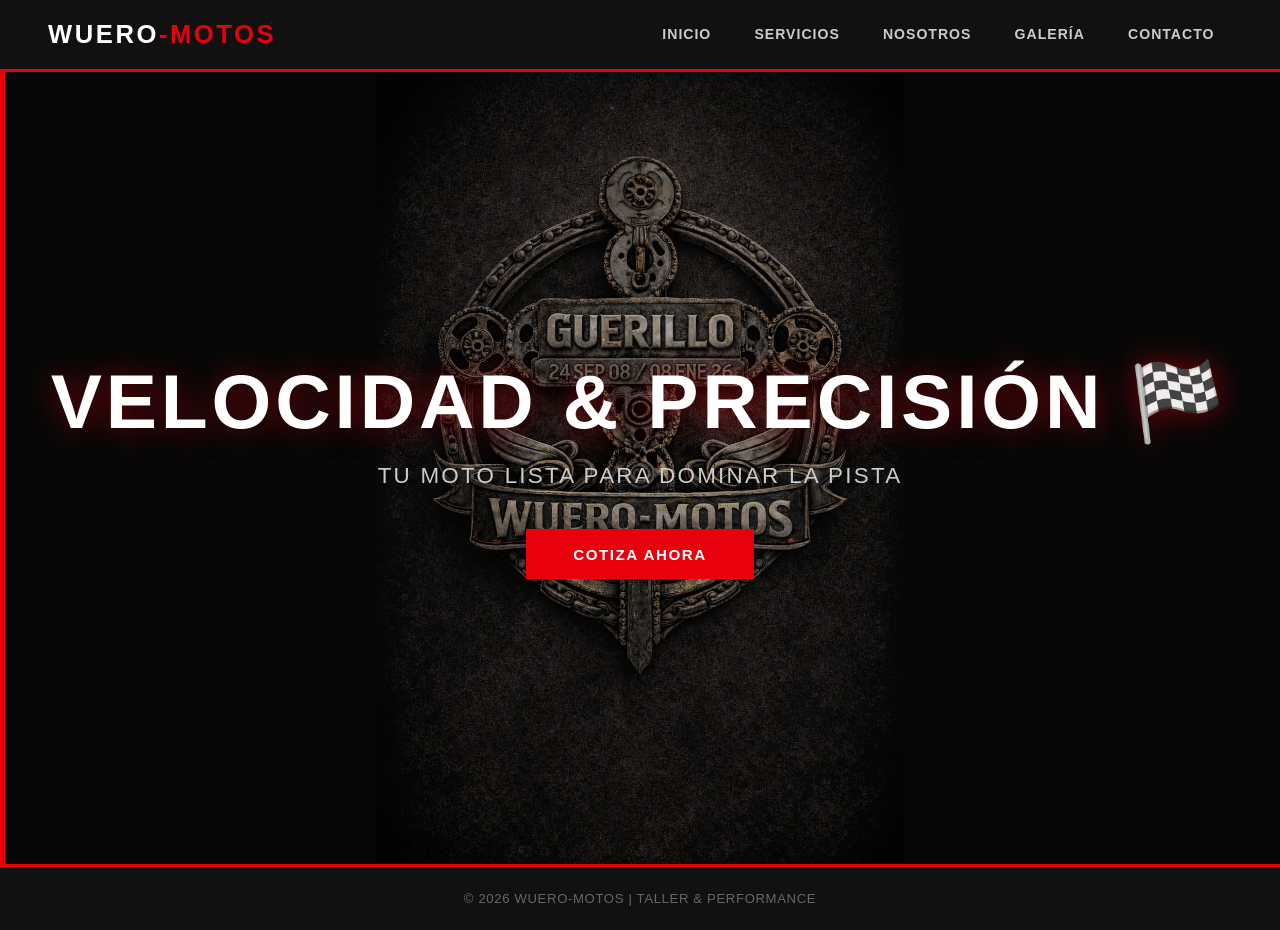
<file: index.html>
<!DOCTYPE html>
<html lang="es">
<head>
  <meta charset="UTF-8">
  <meta name="viewport" content="width=device-width, initial-scale=1.0">
  <title>Wuero-Motos - Taller de Motos</title>
  <link rel="stylesheet" href="estilos.css">
</head>

<body>

  <!-- HEADER -->
  <header>
    <h1>Wuero<span>-Motos</span></h1>
    <nav>
      <a href="index.html" class="active">Inicio</a>
      <a href="servicios.html">Servicios</a>
      <a href="nosotros.html">Nosotros</a>
      <a href="galeria.html">Galería</a>
      <a href="contacto.html">Contacto</a>
    </nav>
  </header>

  <!-- BANNER HERO -->
  <div class="banner">
    <h2>Velocidad & Precisión 🏁</h2>
    <p>Tu moto lista para dominar la pista</p>
    <a href="servicios.html" class="btn-hero">Cotiza Ahora</a>
  </div>

  <!-- FOOTER -->
  <footer>
    <p>© 2026 Wuero-Motos | Taller & Performance</p>
  </footer>

</body>
</html>
</file>
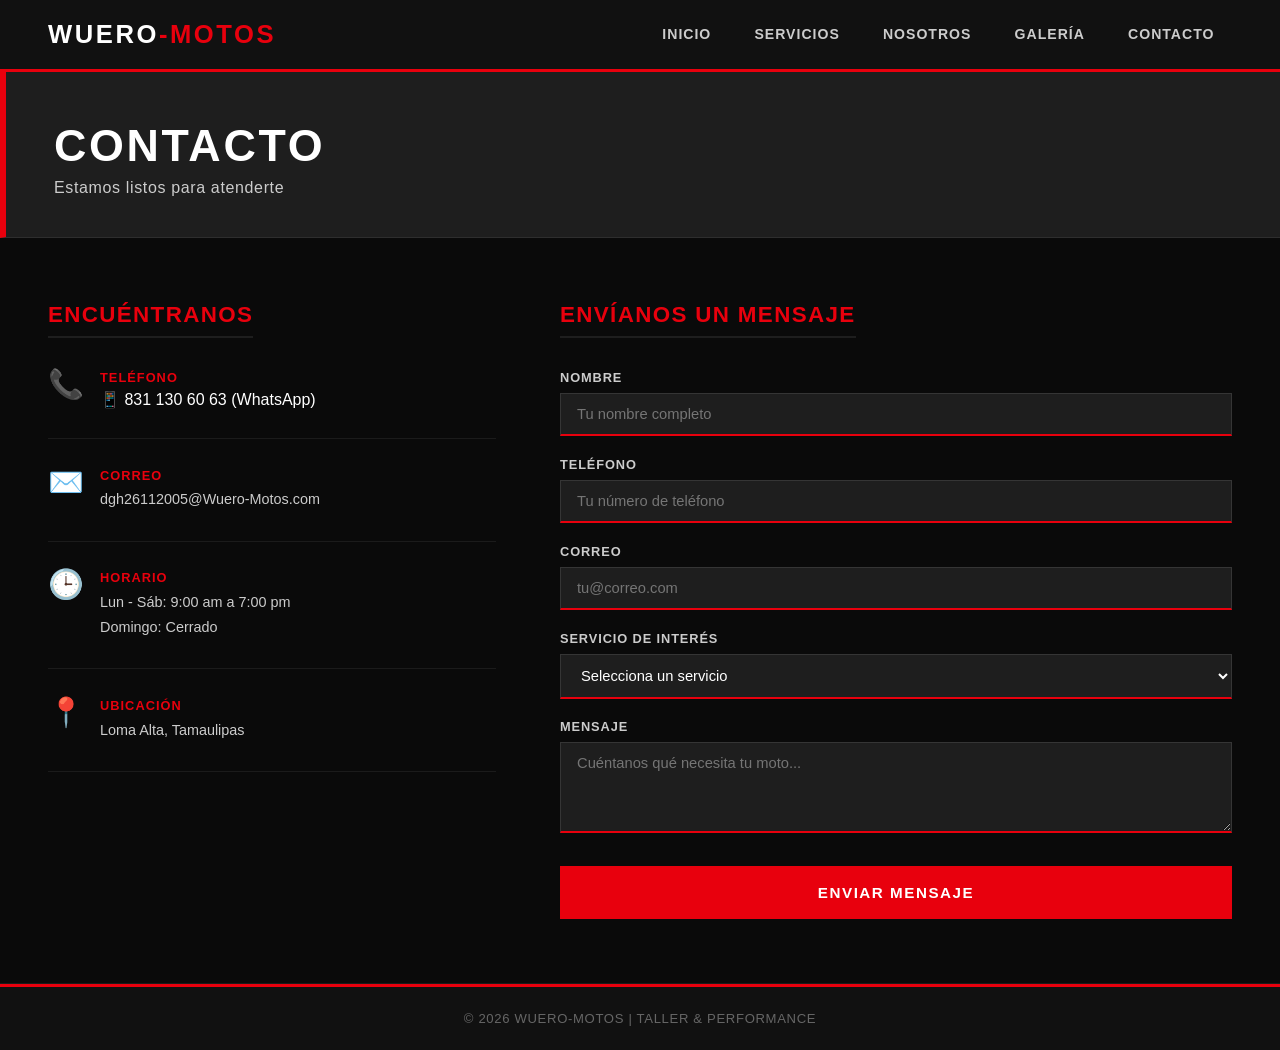
<file: contacto.html>
<!DOCTYPE html>
<html lang="es">
<head>
  <meta charset="UTF-8">
  <meta name="viewport" content="width=device-width, initial-scale=1.0">
  <title>Contacto - Wuero-Motos</title>

  <link rel="stylesheet" href="estilos.css">
</head>

<body>

  <!-- HEADER -->
  <header>
    <h1>Wuero<span>-Motos</span></h1>

    <nav>
      <a href="index.html">Inicio</a>
      <a href="servicios.html">Servicios</a>
      <a href="nosotros.html">Nosotros</a>
      <a href="galeria.html">Galería</a>
      <a href="contacto.html" class="active">Contacto</a>
    </nav>
  </header>

  <!-- TÍTULO -->
  <div class="page-title">
    <h2>Contacto</h2>
    <p>Estamos listos para atenderte</p>
  </div>

  <!-- CONTENIDO -->
  <section class="seccion contacto-layout">

    <!-- INFO -->
    <div class="contacto-info">

      <h2>Encuéntranos</h2>

      <div class="contacto-item">
        <span class="contacto-icono">📞</span>

        <div>
          <h4>Teléfono</h4>

          <a
            href="https://wa.me/528311306063?text=Hola%2C%20me%20interesa%20un%20servicio%20de%20Wuero-Motos"
            target="_blank"
            class="whatsapp-link"
          >
            📱 831 130 60 63 (WhatsApp)
          </a>
        </div>
      </div>

      <div class="contacto-item">
        <span class="contacto-icono">✉️</span>

        <div>
          <h4>Correo</h4>
          <p>dgh26112005@Wuero-Motos.com</p>
        </div>
      </div>

      <div class="contacto-item">
        <span class="contacto-icono">🕒</span>

        <div>
          <h4>Horario</h4>

          <p>Lun - Sáb: 9:00 am a 7:00 pm</p>
          <p>Domingo: Cerrado</p>
        </div>
      </div>

      <div class="contacto-item">
        <span class="contacto-icono">📍</span>

        <div>
          <h4>Ubicación</h4>
          <p>Loma Alta, Tamaulipas</p>
        </div>
      </div>

    </div>

    <!-- FORMULARIO -->
    <div class="contacto-form">

      <h2>Envíanos un mensaje</h2>

      <div class="form-grupo">
        <label for="nombre">Nombre</label>

        <input
          type="text"
          id="nombre"
          placeholder="Tu nombre completo"
        >
      </div>

      <div class="form-grupo">
        <label for="telefono">Teléfono</label>

        <input
          type="tel"
          id="telefono"
          placeholder="Tu número de teléfono"
        >
      </div>

      <div class="form-grupo">
        <label for="email">Correo</label>

        <input
          type="email"
          id="email"
          placeholder="tu@correo.com"
        >
      </div>

      <div class="form-grupo">
        <label for="servicio">Servicio de interés</label>

        <select id="servicio">
          <option value="">Selecciona un servicio</option>
          <option value="Alineación">Alineación</option>
          <option value="Mantenimiento">Mantenimiento</option>
          <option value="Reparación">Reparación</option>
          <option value="Ajuste de rendimiento">Ajuste de rendimiento</option>
          <option value="Otro">Otro</option>
        </select>
      </div>

      <div class="form-grupo">
        <label for="mensaje">Mensaje</label>

        <textarea
          id="mensaje"
          rows="4"
          placeholder="Cuéntanos qué necesita tu moto..."
        ></textarea>
      </div>

      <p id="msg-exito">
        ✅ ¡Abriendo WhatsApp...!
      </p>

      <button
        class="btn-enviar"
        onclick="enviarFormulario()"
      >
        Enviar Mensaje
      </button>

    </div>

  </section>

  <!-- FOOTER -->
  <footer>
    <p>© 2026 Wuero-Motos | Taller & Performance</p>
  </footer>

  <!-- JS -->
  <script src="script.js"></script>

</body>
</html>
</file>
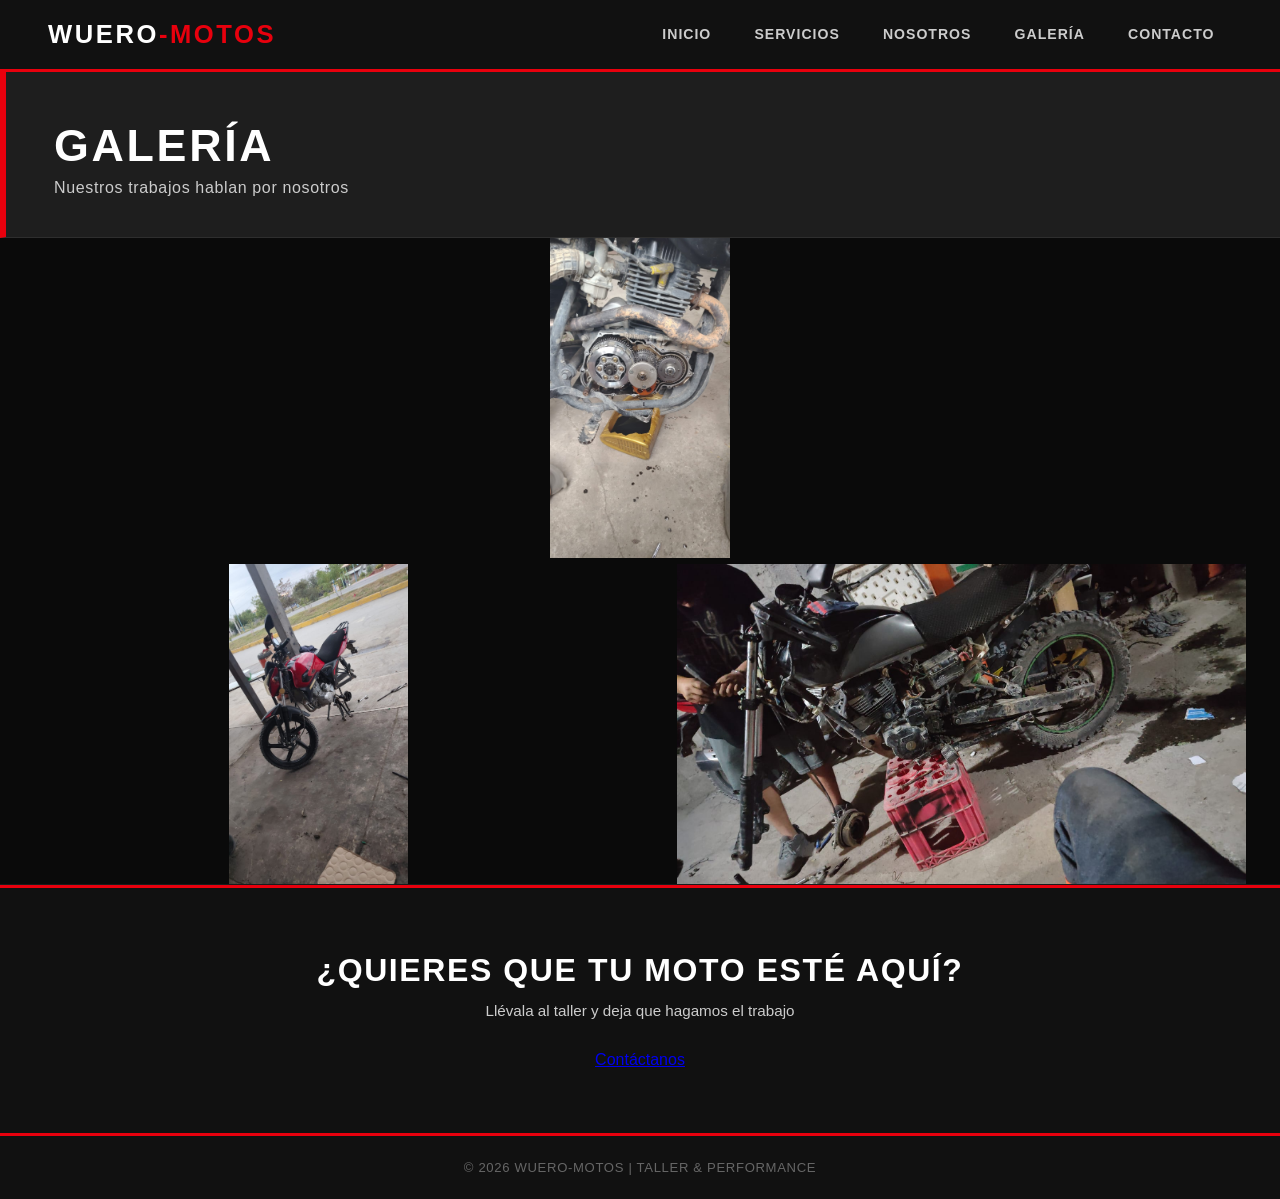
<file: galeria.html>
<!DOCTYPE html>
<html lang="es">
<head>
  <meta charset="UTF-8">
  <meta name="viewport" content="width=device-width, initial-scale=1.0">
  <title>Galería - Wuero-Motos</title>
  <link rel="stylesheet" href="estilos.css">
</head>

<body>

  <!-- HEADER -->
  <header>
    <h1>Wuero<span>-Motos</span></h1>
    <nav>
      <a href="index.html">Inicio</a>
      <a href="servicios.html">Servicios</a>
      <a href="nosotros.html">Nosotros</a>
      <a href="galeria.html" class="active">Galería</a>
      <a href="contacto.html">Contacto</a>
    </nav>
  </header>

  <!-- TÍTULO DE PÁGINA -->
  <div class="page-title">
    <h2>Galería</h2>
    <p>Nuestros trabajos hablan por nosotros</p>
  </div>

  <!-- GALERÍA GRID -->
  <section class="seccion galeria-seccion">

    <div class="galeria-grid">

      <div class="galeria-item grande">
        <img src="img/motor-abierto.jpeg" alt="Motor abierto en reparación">
        <div class="galeria-overlay">
          <p>Motor abierto en reparación</p>
        </div>
      </div>

      <div class="galeria-item">
        <img src="img/moto-roja.jpeg" alt="Moto roja en mantenimiento">
        <div class="galeria-overlay">
          <p>Moto roja en mantenimiento</p>
        </div>
      </div>

      <div class="galeria-item">
        <img src="img/moto-taller.jpeg" alt="Moto en taller">
        <div class="galeria-overlay">
          <p>Moto en taller</p>
        </div>
      </div>

    </div>

  </section>

  <!-- CTA -->
  <section class="cta">
    <h3>¿Quieres que tu moto esté aquí?</h3>
    <p>Llévala al taller y deja que hagamos el trabajo</p>
    <a href="contacto.html" class="btn-hero">Contáctanos</a>
  </section>

  <!-- FOOTER -->
  <footer>
    <p>© 2026 Wuero-Motos | Taller & Performance</p>
  </footer>

</body>
</html>
</file>
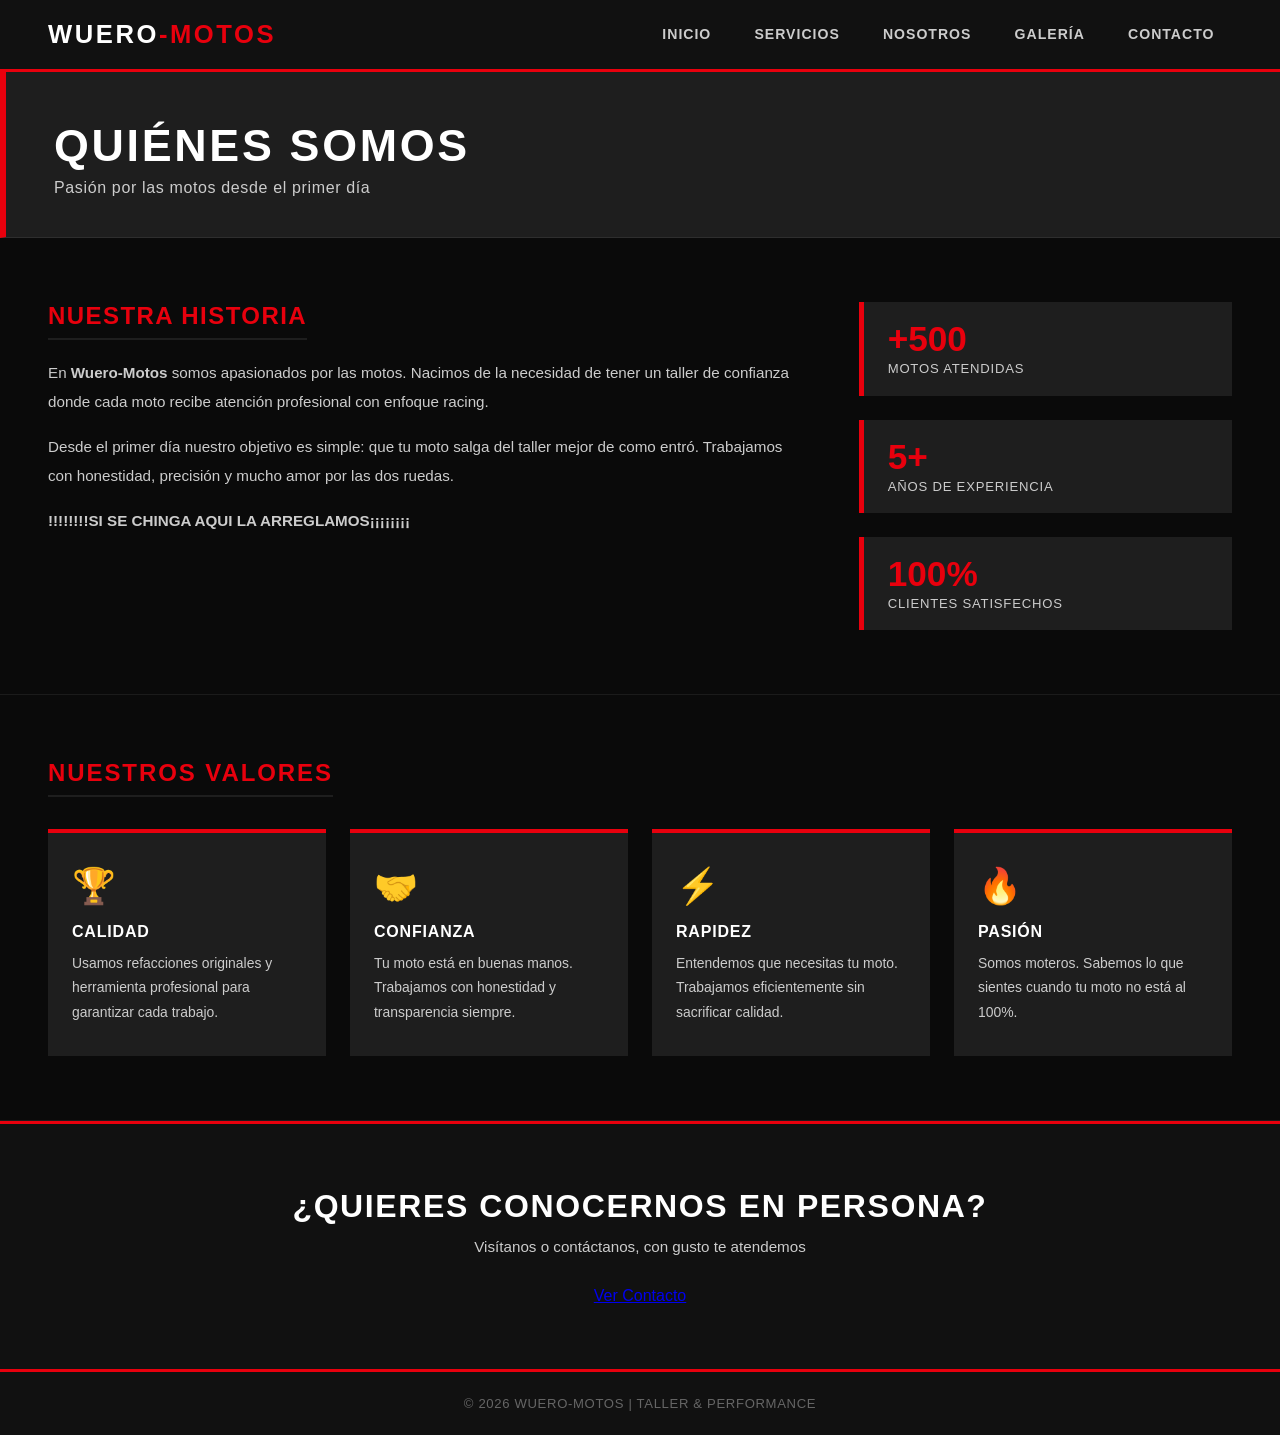
<file: nosotros.html>
<!DOCTYPE html>
<html lang="es">
<head>
  <meta charset="UTF-8">
  <meta name="viewport" content="width=device-width, initial-scale=1.0">
  <title>Nosotros - Wuero-Motos</title>
  <link rel="stylesheet" href="estilos.css">
</head>

<body>

  <!-- HEADER -->
  <header>
    <h1>Wuero<span>-Motos</span></h1>
    <nav>
      <a href="index.html">Inicio</a>
      <a href="servicios.html">Servicios</a>
      <a href="nosotros.html" class="active">Nosotros</a>
      <a href="galeria.html">Galería</a>
      <a href="contacto.html">Contacto</a>
    </nav>
  </header>

  <!-- TÍTULO DE PÁGINA -->
  <div class="page-title">
    <h2>Quiénes Somos</h2>
    <p>Pasión por las motos desde el primer día</p>
  </div>

  <!-- HISTORIA -->
  <section class="seccion nosotros-hero">
    <div class="nosotros-texto">
      <h2>Nuestra Historia</h2>
      <p>En <strong>Wuero-Motos</strong> somos apasionados por las motos. Nacimos de la necesidad de tener un taller de confianza donde cada moto recibe atención profesional con enfoque racing.</p>
      <p>Desde el primer día nuestro objetivo es simple: que tu moto salga del taller mejor de como entró. Trabajamos con honestidad, precisión y mucho amor por las dos ruedas.</p>
      <p><strong>!!!!!!!!SI SE CHINGA AQUI LA ARREGLAMOS¡¡¡¡¡¡¡¡</strong></p>
    </div>
    <div class="nosotros-stats">
      <div class="stat">
        <span class="stat-num">+500</span>
        <span class="stat-label">Motos atendidas</span>
      </div>
      <div class="stat">
        <span class="stat-num">5+</span>
        <span class="stat-label">Años de experiencia</span>
      </div>
      <div class="stat">
        <span class="stat-num">100%</span>
        <span class="stat-label">Clientes satisfechos</span>
      </div>
    </div>
  </section>

  <!-- VALORES -->
  <section class="seccion">
    <h2>Nuestros Valores</h2>
    <div class="valores-grid">
      <div class="valor-card">
        <div class="card-icono">🏆</div>
        <h3>Calidad</h3>
        <p>Usamos refacciones originales y herramienta profesional para garantizar cada trabajo.</p>
      </div>
      <div class="valor-card">
        <div class="card-icono">🤝</div>
        <h3>Confianza</h3>
        <p>Tu moto está en buenas manos. Trabajamos con honestidad y transparencia siempre.</p>
      </div>
      <div class="valor-card">
        <div class="card-icono">⚡</div>
        <h3>Rapidez</h3>
        <p>Entendemos que necesitas tu moto. Trabajamos eficientemente sin sacrificar calidad.</p>
      </div>
      <div class="valor-card">
        <div class="card-icono">🔥</div>
        <h3>Pasión</h3>
        <p>Somos moteros. Sabemos lo que sientes cuando tu moto no está al 100%.</p>
      </div>
    </div>
  </section>

  <!-- CTA -->
  <section class="cta">
    <h3>¿Quieres conocernos en persona?</h3>
    <p>Visítanos o contáctanos, con gusto te atendemos</p>
    <a href="contacto.html" class="btn-hero">Ver Contacto</a>
  </section>

  <!-- FOOTER -->
  <footer>
    <p>© 2026 Wuero-Motos | Taller & Performance</p>
  </footer>

</body>
</html>
</file>
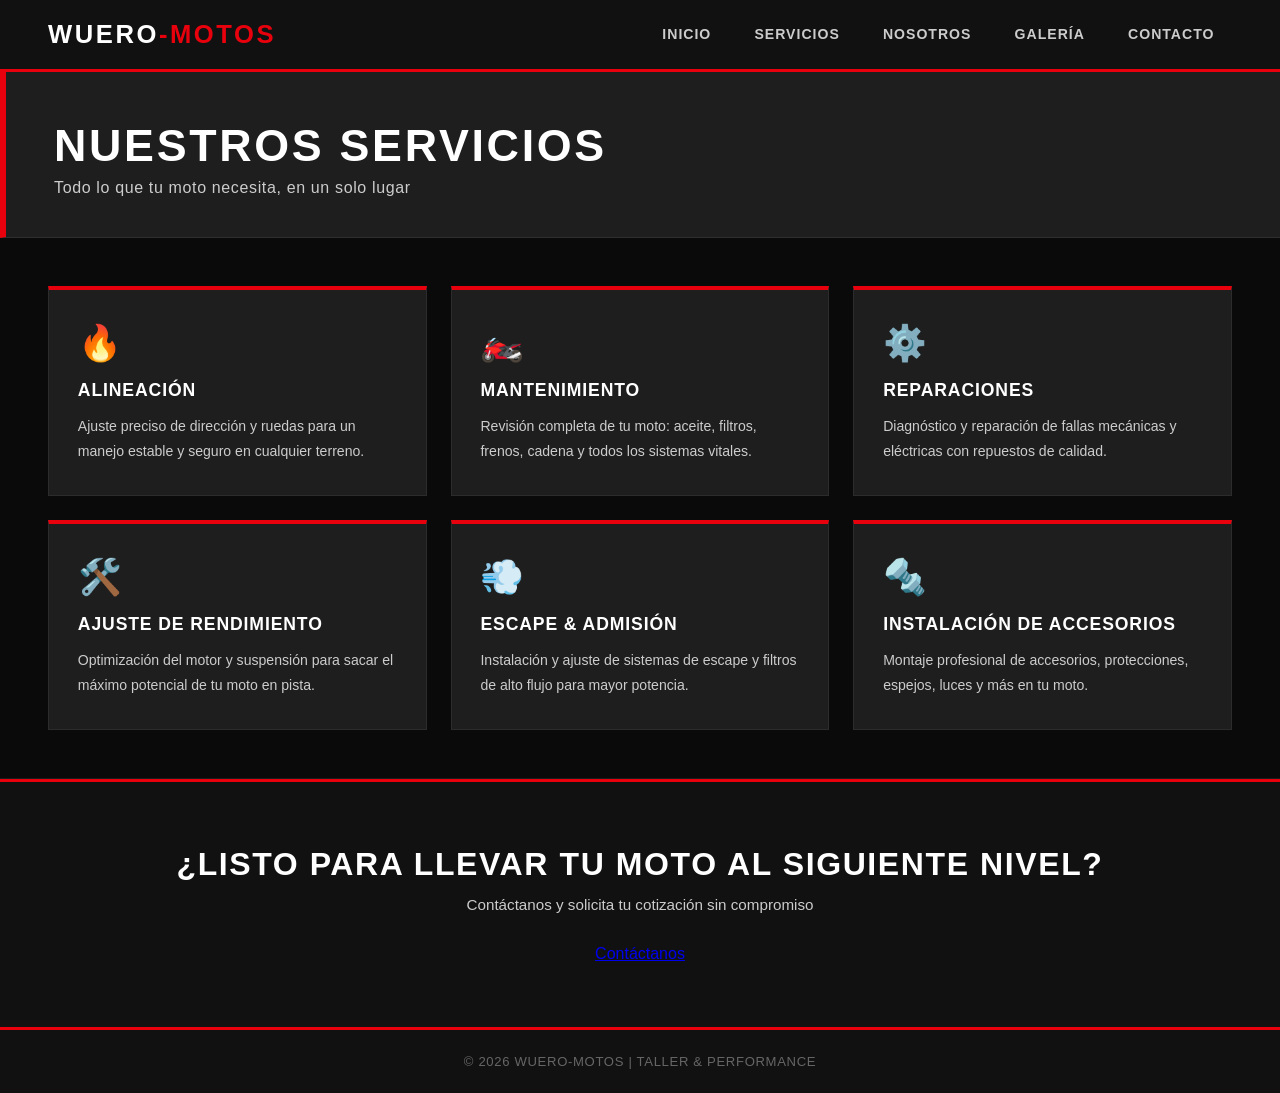
<file: servicios.html>
<!DOCTYPE html>
<html lang="es">
<head>
  <meta charset="UTF-8">
  <meta name="viewport" content="width=device-width, initial-scale=1.0">
  <title>Servicios - Wuero-Motos</title>
  <link rel="stylesheet" href="estilos.css">
</head>

<body>

  <!-- HEADER -->
  <header>
    <h1>Wuero<span>-Motos</span></h1>
    <nav>
      <a href="index.html">Inicio</a>
      <a href="servicios.html" class="active">Servicios</a>
      <a href="nosotros.html">Nosotros</a>
      <a href="galeria.html">Galería</a>
      <a href="contacto.html">Contacto</a>
    </nav>
  </header>

  <!-- TÍTULO DE PÁGINA -->
  <div class="page-title">
    <h2>Nuestros Servicios</h2>
    <p>Todo lo que tu moto necesita, en un solo lugar</p>
  </div>

  <!-- TARJETAS DE SERVICIOS -->
  <section class="seccion servicios-grid">

    <div class="card-servicio">
      <div class="card-icono">🔥</div>
      <h3>Alineación</h3>
      <p>Ajuste preciso de dirección y ruedas para un manejo estable y seguro en cualquier terreno.</p>
    </div>

    <div class="card-servicio">
      <div class="card-icono">🏍️</div>
      <h3>Mantenimiento</h3>
      <p>Revisión completa de tu moto: aceite, filtros, frenos, cadena y todos los sistemas vitales.</p>
    </div>

    <div class="card-servicio">
      <div class="card-icono">⚙️</div>
      <h3>Reparaciones</h3>
      <p>Diagnóstico y reparación de fallas mecánicas y eléctricas con repuestos de calidad.</p>
    </div>

    <div class="card-servicio">
      <div class="card-icono">🛠️</div>
      <h3>Ajuste de Rendimiento</h3>
      <p>Optimización del motor y suspensión para sacar el máximo potencial de tu moto en pista.</p>
    </div>

    <div class="card-servicio">
      <div class="card-icono">💨</div>
      <h3>Escape & Admisión</h3>
      <p>Instalación y ajuste de sistemas de escape y filtros de alto flujo para mayor potencia.</p>
    </div>

    <div class="card-servicio">
      <div class="card-icono">🔩</div>
      <h3>Instalación de Accesorios</h3>
      <p>Montaje profesional de accesorios, protecciones, espejos, luces y más en tu moto.</p>
    </div>

  </section>

  <!-- LLAMADO A ACCIÓN -->
  <section class="cta">
    <h3>¿Listo para llevar tu moto al siguiente nivel?</h3>
    <p>Contáctanos y solicita tu cotización sin compromiso</p>
    <a href="contacto.html" class="btn-hero">Contáctanos</a>
  </section>

  <!-- FOOTER -->
  <footer>
    <p>© 2026 Wuero-Motos | Taller & Performance</p>
  </footer>

</body>
</html>
</file>
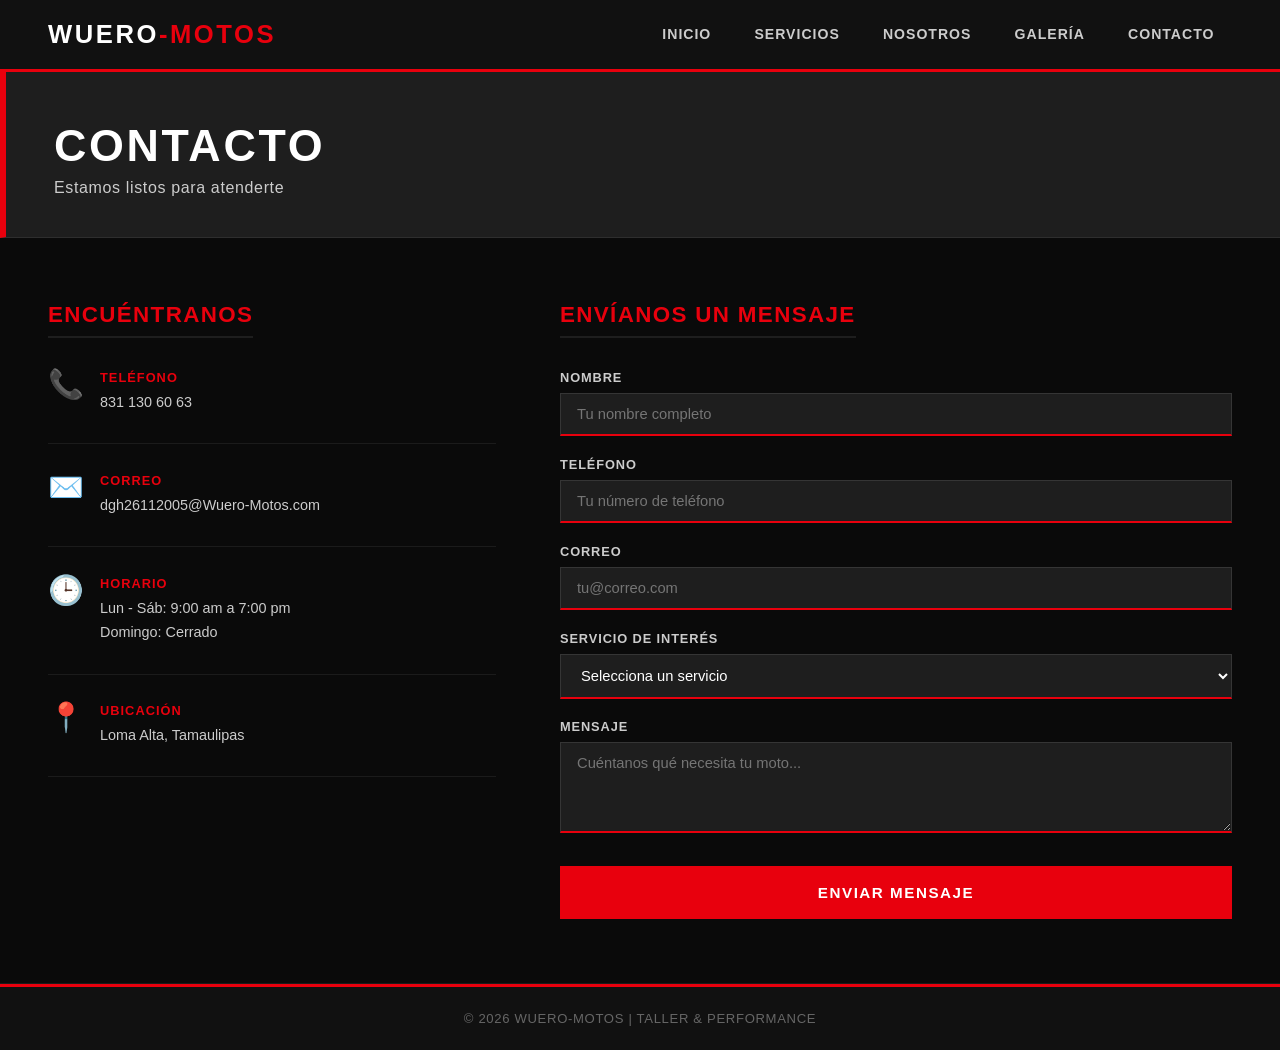
<file: sitio wed/contacto.html>
<!DOCTYPE html>
<html lang="es">
<head>
  <meta charset="UTF-8">
  <meta name="viewport" content="width=device-width, initial-scale=1.0">
  <title>Contacto - Wuero-Motos</title>
  <link rel="stylesheet" href="estilos.css">
</head>

<body>

  <!-- HEADER -->
  <header>
    <h1>Wuero<span>-Motos</span></h1>
    <nav>
      <a href="index.html">Inicio</a>
      <a href="servicios.html">Servicios</a>
      <a href="nosotros.html">Nosotros</a>
      <a href="galeria.html">Galería</a>
      <a href="contacto.html" class="active">Contacto</a>
    </nav>
  </header>

  <!-- TÍTULO DE PÁGINA -->
  <div class="page-title">
    <h2>Contacto</h2>
    <p>Estamos listos para atenderte</p>
  </div>

  <!-- CONTACTO CONTENIDO -->
  <section class="seccion contacto-layout">

    <!-- INFO DE CONTACTO -->
    <div class="contacto-info">
      <h2>Encuéntranos</h2>

      <div class="contacto-item">
        <span class="contacto-icono">📞</span>
        <div>
          <h4>Teléfono</h4>
          <p>831 130 60 63</p>
        </div>
      </div>

      <div class="contacto-item">
        <span class="contacto-icono">✉️</span>
        <div>
          <h4>Correo</h4>
          <p>dgh26112005@Wuero-Motos.com</p>
        </div>
      </div>

      <div class="contacto-item">
        <span class="contacto-icono">🕒</span>
        <div>
          <h4>Horario</h4>
          <p>Lun - Sáb: 9:00 am a 7:00 pm</p>
          <p>Domingo: Cerrado</p>
        </div>
      </div>

      <div class="contacto-item">
        <span class="contacto-icono">📍</span>
        <div>
          <h4>Ubicación</h4>
          <p>Loma Alta, Tamaulipas</p>
        </div>
      </div>
    </div>

    <!-- FORMULARIO -->
    <div class="contacto-form">
      <h2>Envíanos un mensaje</h2>

      <div class="form-grupo">
        <label for="nombre">Nombre</label>
        <input type="text" id="nombre" placeholder="Tu nombre completo">
      </div>

      <div class="form-grupo">
        <label for="telefono">Teléfono</label>
        <input type="tel" id="telefono" placeholder="Tu número de teléfono">
      </div>

      <div class="form-grupo">
        <label for="email">Correo</label>
        <input type="email" id="email" placeholder="tu@correo.com">
      </div>

      <div class="form-grupo">
        <label for="servicio">Servicio de interés</label>
        <select id="servicio">
          <option value="">Selecciona un servicio</option>
          <option value="alineacion">Alineación</option>
          <option value="mantenimiento">Mantenimiento</option>
          <option value="reparacion">Reparación</option>
          <option value="rendimiento">Ajuste de rendimiento</option>
          <option value="otro">Otro</option>
        </select>
      </div>

      <div class="form-grupo">
        <label for="mensaje">Mensaje</label>
        <textarea id="mensaje" rows="4" placeholder="Cuéntanos qué necesita tu moto..."></textarea>
      </div>

      <!-- Mensaje de confirmación (oculto por defecto) -->
      <p id="msg-exito" style="display:none; color:#00cc44; font-weight:bold; letter-spacing:0.05em; margin-bottom:1rem;">
        ✅ ¡Mensaje enviado! Nos pondremos en contacto pronto.
      </p>

      <button class="btn-enviar" onclick="enviarFormulario()">Enviar Mensaje</button>
    </div>

  </section>

  <!-- FOOTER -->
  <footer>
    <p>© 2026 Wuero-Motos | Taller & Performance</p>
  </footer>

  <!-- SCRIPT -->
  <script>
    function enviarFormulario() {
      // Limpiar todos los campos
      document.getElementById('nombre').value = '';
      document.getElementById('telefono').value = '';
      document.getElementById('email').value = '';
      document.getElementById('servicio').value = '';
      document.getElementById('mensaje').value = '';

      // Mostrar mensaje de éxito
      const msg = document.getElementById('msg-exito');
      msg.style.display = 'block';

      // Ocultar el mensaje después de 4 segundos
      setTimeout(function() {
        msg.style.display = 'none';
      }, 4000);
    }
  </script>

</body>
</html>
</file>
<file: estilos.css>
/* ================================
   RESET Y VARIABLES
================================ */
*, *::before, *::after {
  box-sizing: border-box;
  margin: 0;
  padding: 0;
}

:root {
  --negro:        #0a0a0a;
  --gris-oscuro:  #111111;
  --gris-medio:   #1e1e1e;
  --rojo:         #e8000d;
  --rojo-oscuro:  #b0000a;
  --blanco:       #ffffff;
  --gris-texto:   #cccccc;
  --fuente:       Arial, sans-serif;
}

body {
  font-family: var(--fuente);
  background-color: var(--negro);
  color: var(--blanco);
  margin: 0;
}

/* ================================
   HEADER / NAVBAR
================================ */
header {
  display: flex;
  align-items: center;
  justify-content: space-between;
  padding: 1.1rem 3rem;
  background-color: var(--gris-oscuro);
  border-bottom: 3px solid var(--rojo);
  position: sticky;
  top: 0;
  z-index: 100;
}

header h1 {
  font-size: 1.6rem;
  font-weight: 900;
  letter-spacing: 0.1em;
  text-transform: uppercase;
  color: var(--blanco);
}

header h1 span {
  color: var(--rojo);
}

nav {
  display: flex;
  gap: 0.5rem;
}

nav a {
  text-decoration: none;
  color: var(--gris-texto);
  font-size: 0.88rem;
  font-weight: bold;
  letter-spacing: 0.07em;
  text-transform: uppercase;
  padding: 0.5rem 1.1rem;
  border-bottom: 2px solid transparent;
  transition: color 0.2s, border-color 0.2s;
}

nav a:hover {
  color: var(--rojo);
  border-bottom-color: var(--rojo);
}

/* ================================
   BANNER / HERO
================================ */
.banner {
  min-height: 88vh;
  display: flex;
  flex-direction: column;
  align-items: center;
  justify-content: center;
  text-align: center;
  padding: 4rem 2rem;
  position: relative;
  overflow: hidden;

  background:
    linear-gradient(rgba(0,0,0,0.35), rgba(0,0,0,0.35)),
   url('img/fondo.jpeg') center center / contain no-repeat;
  background-color: #0a0a0a;
}

/* Línea decorativa roja izquierda */
.banner::before {
  content: '';
  position: absolute;
  left: 0;
  top: 0;
  bottom: 0;
  width: 5px;
  background-color: var(--rojo);
}

.banner h2 {
  font-size: clamp(2.5rem, 6vw, 5rem);
  font-weight: 900;
  text-transform: uppercase;
  letter-spacing: 0.05em;
  color: var(--blanco);
  margin-bottom: 1rem;
  text-shadow: 0 0 30px rgba(232, 0, 13, 0.5);
}

.banner p {
  font-size: clamp(1rem, 2.5vw, 1.4rem);
  color: var(--gris-texto);
  letter-spacing: 0.1em;
  text-transform: uppercase;
  margin-bottom: 2.5rem;
}

.banner .btn-hero {
  display: inline-block;
  text-decoration: none;
  background-color: var(--rojo);
  color: var(--blanco);
  font-size: 0.95rem;
  font-weight: bold;
  letter-spacing: 0.1em;
  text-transform: uppercase;
  padding: 0.9rem 2.8rem;
  border: 2px solid var(--rojo);
  transition: background-color 0.2s, color 0.2s;
}

.banner .btn-hero:hover {
  background-color: transparent;
  color: var(--rojo);
}

/* ================================
   SECCIONES GENERALES
================================ */
.seccion {
  padding: 4rem 3rem;
  border-bottom: 1px solid rgba(255,255,255,0.07);
}

.seccion h2 {
  font-size: 1.5rem;
  font-weight: 900;
  text-transform: uppercase;
  letter-spacing: 0.08em;
  color: var(--rojo);
  margin-bottom: 1.5rem;
  padding-bottom: 0.5rem;
  border-bottom: 2px solid var(--gris-medio);
  display: inline-block;
}

/* ================================
   SERVICIOS
================================ */
.servicios ul {
  list-style: none;
  display: grid;
  grid-template-columns: repeat(auto-fit, minmax(200px, 1fr));
  gap: 1rem;
  margin-top: 0.5rem;
}

.servicios ul li {
  background-color: var(--gris-medio);
  border-left: 4px solid var(--rojo);
  padding: 1rem 1.3rem;
  font-size: 0.95rem;
  font-weight: bold;
  letter-spacing: 0.03em;
  transition: background-color 0.2s;
}

.servicios ul li:hover {
  background-color: #2a2a2a;
}

/* ================================
   QUIÉNES SOMOS
================================ */
.frase-brava {
  font-size: 0.97rem;
  line-height: 1.9;
  color: var(--gris-texto);
  max-width: 700px;
}

/* ================================
   GALERÍA
================================ */
.galeria {
  display: grid;
  grid-template-columns: repeat(auto-fit, minmax(250px, 1fr));
  gap: 1rem;
  margin-top: 0.5rem;
}

.galeria img {
  width: 100%;
  height: 220px;
  object-fit: cover;
  border: 2px solid var(--gris-medio);
  transition: border-color 0.2s, transform 0.2s;
}

.galeria img:hover {
  border-color: var(--rojo);
  transform: scale(1.02);
}

/* ================================
   CONTACTO
================================ */
.seccion p {
  font-size: 0.95rem;
  color: var(--gris-texto);
  line-height: 2;
}

/* ================================
   FOOTER
================================ */
footer {
  text-align: center;
  padding: 1.5rem;
  font-size: 0.82rem;
  color: #666666;
  background-color: var(--gris-oscuro);
  border-top: 3px solid var(--rojo);
  letter-spacing: 0.05em;
  text-transform: uppercase;
}

/* ================================
   TÍTULO DE PÁGINA INTERIOR
================================ */
.page-title {
  background-color: var(--gris-medio);
  border-left: 6px solid var(--rojo);
  padding: 3rem 3rem 2.5rem;
  border-bottom: 1px solid rgba(255,255,255,0.07);
}

.page-title h2 {
  font-size: clamp(1.8rem, 4vw, 2.8rem);
  font-weight: 900;
  text-transform: uppercase;
  letter-spacing: 0.06em;
  color: var(--blanco);
  margin-bottom: 0.5rem;
}

.page-title p {
  font-size: 1rem;
  color: var(--gris-texto);
  letter-spacing: 0.04em;
}

/* ================================
   GRID DE SERVICIOS (TARJETAS)
================================ */
.servicios-grid {
  display: grid;
  grid-template-columns: repeat(auto-fit, minmax(280px, 1fr));
  gap: 1.5rem;
  padding: 3rem;
}

.card-servicio {
  background-color: var(--gris-medio);
  border: 1px solid rgba(255,255,255,0.06);
  border-top: 4px solid var(--rojo);
  padding: 2rem 1.8rem;
  transition: transform 0.2s, box-shadow 0.2s;
}

.card-servicio:hover {
  transform: translateY(-5px);
  box-shadow: 0 10px 30px rgba(232, 0, 13, 0.2);
}

.card-icono {
  font-size: 2.2rem;
  margin-bottom: 1rem;
}

.card-servicio h3 {
  font-size: 1.1rem;
  font-weight: 900;
  text-transform: uppercase;
  letter-spacing: 0.05em;
  color: var(--blanco);
  margin-bottom: 0.8rem;
}

.card-servicio p {
  font-size: 0.88rem;
  line-height: 1.75;
  color: var(--gris-texto);
}

/* ================================
   SECCIÓN CTA (LLAMADO A ACCIÓN)
================================ */
.cta {
  background-color: var(--gris-oscuro);
  border-top: 3px solid var(--rojo);
  text-align: center;
  padding: 4rem 2rem;
}

.cta h3 {
  font-size: clamp(1.3rem, 3vw, 2rem);
  font-weight: 900;
  text-transform: uppercase;
  letter-spacing: 0.05em;
  color: var(--blanco);
  margin-bottom: 0.8rem;
}

.cta p {
  color: var(--gris-texto);
  font-size: 0.95rem;
  margin-bottom: 2rem;
}

/* ================================
   NOSOTROS
================================ */
.nosotros-hero {
  display: flex;
  gap: 4rem;
  align-items: flex-start;
  flex-wrap: wrap;
}

.nosotros-texto {
  flex: 2;
  min-width: 280px;
}

.nosotros-texto h2 {
  font-size: 1.5rem;
  font-weight: 900;
  text-transform: uppercase;
  letter-spacing: 0.06em;
  color: var(--rojo);
  margin-bottom: 1.2rem;
}

.nosotros-texto p {
  font-size: 0.95rem;
  line-height: 1.9;
  color: var(--gris-texto);
  margin-bottom: 1rem;
}

.nosotros-stats {
  flex: 1;
  min-width: 200px;
  display: flex;
  flex-direction: column;
  gap: 1.5rem;
}

.stat {
  background-color: var(--gris-medio);
  border-left: 5px solid var(--rojo);
  padding: 1.2rem 1.5rem;
  display: flex;
  flex-direction: column;
}

.stat-num {
  font-size: 2.2rem;
  font-weight: 900;
  color: var(--rojo);
  line-height: 1;
}

.stat-label {
  font-size: 0.82rem;
  color: var(--gris-texto);
  text-transform: uppercase;
  letter-spacing: 0.06em;
  margin-top: 0.3rem;
}

.valores-grid {
  display: grid;
  grid-template-columns: repeat(auto-fit, minmax(220px, 1fr));
  gap: 1.5rem;
  margin-top: 0.5rem;
}

.valor-card {
  background-color: var(--gris-medio);
  border-top: 4px solid var(--rojo);
  padding: 2rem 1.5rem;
  transition: transform 0.2s;
}

.valor-card:hover {
  transform: translateY(-4px);
}

.valor-card h3 {
  font-size: 1rem;
  font-weight: 900;
  text-transform: uppercase;
  letter-spacing: 0.05em;
  color: var(--blanco);
  margin: 0.8rem 0 0.6rem;
}

.valor-card p {
  font-size: 0.87rem;
  line-height: 1.75;
  color: var(--gris-texto);
}

/* ================================
   GALERÍA PAGE
================================ */
.galeria-seccion {
  padding: 0;
}

.galeria-grid {
  display: grid;
  grid-template-columns: repeat(2, 1fr);
  grid-auto-rows: 320px;
  gap: 6px;
  width: 100%;
}

.galeria-item {
  position: relative;
  overflow: hidden;
  background-color: var(--negro);
  width: 100%;
  height: 100%;
}

.galeria-item.grande {
  grid-column: span 2;
}

.galeria-item img {
  position: absolute;
  top: 0;
  left: 0;
  width: 100%;
  height: 100%;
  object-fit: contain;
  object-position: center;
  display: block;
  transition: transform 0.3s;
}

.galeria-item:hover img {
  transform: scale(1.05);
}

.galeria-overlay {
  position: absolute;
  bottom: 0;
  left: 0;
  right: 0;
  background: linear-gradient(transparent, rgba(0,0,0,0.8));
  padding: 1.5rem 1rem 1rem;
  opacity: 0;
  transition: opacity 0.3s;
}

.galeria-item:hover .galeria-overlay {
  opacity: 1;
}

.galeria-overlay p {
  font-size: 0.88rem;
  color: var(--blanco);
  font-weight: bold;
  text-transform: uppercase;
  letter-spacing: 0.05em;
}

/* ================================
   CONTACTO PAGE
================================ */
.contacto-layout {
  display: flex;
  gap: 4rem;
  flex-wrap: wrap;
  align-items: flex-start;
}

.contacto-info {
  flex: 1;
  min-width: 250px;
}

.contacto-info h2 {
  font-size: 1.4rem;
  font-weight: 900;
  text-transform: uppercase;
  letter-spacing: 0.06em;
  color: var(--rojo);
  margin-bottom: 2rem;
}

.contacto-item {
  display: flex;
  align-items: flex-start;
  gap: 1rem;
  margin-bottom: 1.8rem;
  padding-bottom: 1.8rem;
  border-bottom: 1px solid rgba(255,255,255,0.07);
}

.contacto-icono {
  font-size: 1.8rem;
  line-height: 1;
}

.contacto-item h4 {
  font-size: 0.8rem;
  font-weight: 900;
  text-transform: uppercase;
  letter-spacing: 0.08em;
  color: var(--rojo);
  margin-bottom: 0.3rem;
}

.contacto-item p {
  font-size: 0.9rem;
  color: var(--gris-texto);
  line-height: 1.7;
}

.contacto-form {
  flex: 1.5;
  min-width: 280px;
}

.contacto-form h2 {
  font-size: 1.4rem;
  font-weight: 900;
  text-transform: uppercase;
  letter-spacing: 0.06em;
  color: var(--rojo);
  margin-bottom: 2rem;
}

.form-grupo {
  margin-bottom: 1.3rem;
}

.form-grupo label {
  display: block;
  font-size: 0.8rem;
  font-weight: bold;
  text-transform: uppercase;
  letter-spacing: 0.07em;
  color: var(--gris-texto);
  margin-bottom: 0.5rem;
}

.form-grupo input,
.form-grupo select,
.form-grupo textarea {
  width: 100%;
  background-color: var(--gris-medio);
  border: 1px solid rgba(255,255,255,0.1);
  border-bottom: 2px solid var(--rojo);
  color: var(--blanco);
  font-size: 0.92rem;
  padding: 0.75rem 1rem;
  outline: none;
  font-family: var(--fuente);
  transition: border-color 0.2s, background-color 0.2s;
}

.form-grupo input:focus,
.form-grupo select:focus,
.form-grupo textarea:focus {
  background-color: #2a2a2a;
  border-bottom-color: #ff3344;
}

.form-grupo select option {
  background-color: var(--gris-medio);
}

.form-grupo textarea {
  resize: vertical;
}

.btn-enviar {
  width: 100%;
  background-color: var(--rojo);
  color: var(--blanco);
  font-size: 0.95rem;
  font-weight: bold;
  letter-spacing: 0.1em;
  text-transform: uppercase;
  padding: 1rem;
  border: 2px solid var(--rojo);
  cursor: pointer;
  transition: background-color 0.2s, color 0.2s;
  margin-top: 0.5rem;
}

.btn-enviar:hover {
  background-color: transparent;
  color: var(--rojo);
}

/* ================================
   RESPONSIVE
================================ */
@media (max-width: 768px) {
  header {
    flex-direction: column;
    gap: 0.8rem;
    padding: 1rem;
    text-align: center;
  }

  .seccion {
    padding: 3rem 1.5rem;
  }

  .galeria-grid {
    grid-template-columns: 1fr;
  }

  .galeria-item.grande {
    grid-column: span 1;
  }

  .nosotros-hero,
  .contacto-layout {
    flex-direction: column;
    gap: 2rem;
  }
}
/* ================================
   RESPONSIVE
================================ */
@media (max-width: 768px) {

  header {
    flex-direction: column;
    gap: 0.8rem;
    padding: 1rem;
    text-align: center;
  }

  .seccion {
    padding: 3rem 1.5rem;
  }

  .galeria-grid {
    grid-template-columns: 1fr;
  }

  .galeria-item.grande {
    grid-column: span 1;
  }

  .nosotros-hero,
  .contacto-layout {
    flex-direction: column;
    gap: 2rem;
  }

}

/* =================================
   WHATSAPP LINK
================================= */

.whatsapp-link {
  color: inherit;
  text-decoration: none;
}

.whatsapp-link:hover {
  color: #25D366;
}

/* =================================
   MENSAJE EXITO
================================= */

#msg-exito {
  display: none;
  color: #00cc44;
  font-weight: bold;
  letter-spacing: 0.05em;
  margin-bottom: 1rem;
}
</file>
<file: sitio wed/estilos.css>
/* ================================
   RESET Y VARIABLES
================================ */
*, *::before, *::after {
  box-sizing: border-box;
  margin: 0;
  padding: 0;
}

:root {
  --negro:        #0a0a0a;
  --gris-oscuro:  #111111;
  --gris-medio:   #1e1e1e;
  --rojo:         #e8000d;
  --rojo-oscuro:  #b0000a;
  --blanco:       #ffffff;
  --gris-texto:   #cccccc;
  --fuente:       Arial, sans-serif;
}

body {
  font-family: var(--fuente);
  background-color: var(--negro);
  color: var(--blanco);
  margin: 0;
}

/* ================================
   HEADER / NAVBAR
================================ */
header {
  display: flex;
  align-items: center;
  justify-content: space-between;
  padding: 1.1rem 3rem;
  background-color: var(--gris-oscuro);
  border-bottom: 3px solid var(--rojo);
  position: sticky;
  top: 0;
  z-index: 100;
}

header h1 {
  font-size: 1.6rem;
  font-weight: 900;
  letter-spacing: 0.1em;
  text-transform: uppercase;
  color: var(--blanco);
}

header h1 span {
  color: var(--rojo);
}

nav {
  display: flex;
  gap: 0.5rem;
}

nav a {
  text-decoration: none;
  color: var(--gris-texto);
  font-size: 0.88rem;
  font-weight: bold;
  letter-spacing: 0.07em;
  text-transform: uppercase;
  padding: 0.5rem 1.1rem;
  border-bottom: 2px solid transparent;
  transition: color 0.2s, border-color 0.2s;
}

nav a:hover {
  color: var(--rojo);
  border-bottom-color: var(--rojo);
}

/* ================================
   BANNER / HERO
================================ */
.banner {
  min-height: 88vh;
  display: flex;
  flex-direction: column;
  align-items: center;
  justify-content: center;
  text-align: center;
  padding: 4rem 2rem;
  position: relative;
  overflow: hidden;

  background:
    linear-gradient(rgba(0,0,0,0.35), rgba(0,0,0,0.35)),
    url('img/fondo.jpeg') center center / contain no-repeat;
  background-color: #0a0a0a;
}

/* Línea decorativa roja izquierda */
.banner::before {
  content: '';
  position: absolute;
  left: 0;
  top: 0;
  bottom: 0;
  width: 5px;
  background-color: var(--rojo);
}

.banner h2 {
  font-size: clamp(2.5rem, 6vw, 5rem);
  font-weight: 900;
  text-transform: uppercase;
  letter-spacing: 0.05em;
  color: var(--blanco);
  margin-bottom: 1rem;
  text-shadow: 0 0 30px rgba(232, 0, 13, 0.5);
}

.banner p {
  font-size: clamp(1rem, 2.5vw, 1.4rem);
  color: var(--gris-texto);
  letter-spacing: 0.1em;
  text-transform: uppercase;
  margin-bottom: 2.5rem;
}

.banner .btn-hero {
  display: inline-block;
  text-decoration: none;
  background-color: var(--rojo);
  color: var(--blanco);
  font-size: 0.95rem;
  font-weight: bold;
  letter-spacing: 0.1em;
  text-transform: uppercase;
  padding: 0.9rem 2.8rem;
  border: 2px solid var(--rojo);
  transition: background-color 0.2s, color 0.2s;
}

.banner .btn-hero:hover {
  background-color: transparent;
  color: var(--rojo);
}

/* ================================
   SECCIONES GENERALES
================================ */
.seccion {
  padding: 4rem 3rem;
  border-bottom: 1px solid rgba(255,255,255,0.07);
}

.seccion h2 {
  font-size: 1.5rem;
  font-weight: 900;
  text-transform: uppercase;
  letter-spacing: 0.08em;
  color: var(--rojo);
  margin-bottom: 1.5rem;
  padding-bottom: 0.5rem;
  border-bottom: 2px solid var(--gris-medio);
  display: inline-block;
}

/* ================================
   SERVICIOS
================================ */
.servicios ul {
  list-style: none;
  display: grid;
  grid-template-columns: repeat(auto-fit, minmax(200px, 1fr));
  gap: 1rem;
  margin-top: 0.5rem;
}

.servicios ul li {
  background-color: var(--gris-medio);
  border-left: 4px solid var(--rojo);
  padding: 1rem 1.3rem;
  font-size: 0.95rem;
  font-weight: bold;
  letter-spacing: 0.03em;
  transition: background-color 0.2s;
}

.servicios ul li:hover {
  background-color: #2a2a2a;
}

/* ================================
   QUIÉNES SOMOS
================================ */
.frase-brava {
  font-size: 0.97rem;
  line-height: 1.9;
  color: var(--gris-texto);
  max-width: 700px;
}

/* ================================
   GALERÍA
================================ */
.galeria {
  display: grid;
  grid-template-columns: repeat(auto-fit, minmax(250px, 1fr));
  gap: 1rem;
  margin-top: 0.5rem;
}

.galeria img {
  width: 100%;
  height: 220px;
  object-fit: cover;
  border: 2px solid var(--gris-medio);
  transition: border-color 0.2s, transform 0.2s;
}

.galeria img:hover {
  border-color: var(--rojo);
  transform: scale(1.02);
}

/* ================================
   CONTACTO
================================ */
.seccion p {
  font-size: 0.95rem;
  color: var(--gris-texto);
  line-height: 2;
}

/* ================================
   FOOTER
================================ */
footer {
  text-align: center;
  padding: 1.5rem;
  font-size: 0.82rem;
  color: #666666;
  background-color: var(--gris-oscuro);
  border-top: 3px solid var(--rojo);
  letter-spacing: 0.05em;
  text-transform: uppercase;
}

/* ================================
   TÍTULO DE PÁGINA INTERIOR
================================ */
.page-title {
  background-color: var(--gris-medio);
  border-left: 6px solid var(--rojo);
  padding: 3rem 3rem 2.5rem;
  border-bottom: 1px solid rgba(255,255,255,0.07);
}

.page-title h2 {
  font-size: clamp(1.8rem, 4vw, 2.8rem);
  font-weight: 900;
  text-transform: uppercase;
  letter-spacing: 0.06em;
  color: var(--blanco);
  margin-bottom: 0.5rem;
}

.page-title p {
  font-size: 1rem;
  color: var(--gris-texto);
  letter-spacing: 0.04em;
}

/* ================================
   GRID DE SERVICIOS (TARJETAS)
================================ */
.servicios-grid {
  display: grid;
  grid-template-columns: repeat(auto-fit, minmax(280px, 1fr));
  gap: 1.5rem;
  padding: 3rem;
}

.card-servicio {
  background-color: var(--gris-medio);
  border: 1px solid rgba(255,255,255,0.06);
  border-top: 4px solid var(--rojo);
  padding: 2rem 1.8rem;
  transition: transform 0.2s, box-shadow 0.2s;
}

.card-servicio:hover {
  transform: translateY(-5px);
  box-shadow: 0 10px 30px rgba(232, 0, 13, 0.2);
}

.card-icono {
  font-size: 2.2rem;
  margin-bottom: 1rem;
}

.card-servicio h3 {
  font-size: 1.1rem;
  font-weight: 900;
  text-transform: uppercase;
  letter-spacing: 0.05em;
  color: var(--blanco);
  margin-bottom: 0.8rem;
}

.card-servicio p {
  font-size: 0.88rem;
  line-height: 1.75;
  color: var(--gris-texto);
}

/* ================================
   SECCIÓN CTA (LLAMADO A ACCIÓN)
================================ */
.cta {
  background-color: var(--gris-oscuro);
  border-top: 3px solid var(--rojo);
  text-align: center;
  padding: 4rem 2rem;
}

.cta h3 {
  font-size: clamp(1.3rem, 3vw, 2rem);
  font-weight: 900;
  text-transform: uppercase;
  letter-spacing: 0.05em;
  color: var(--blanco);
  margin-bottom: 0.8rem;
}

.cta p {
  color: var(--gris-texto);
  font-size: 0.95rem;
  margin-bottom: 2rem;
}

/* ================================
   NOSOTROS
================================ */
.nosotros-hero {
  display: flex;
  gap: 4rem;
  align-items: flex-start;
  flex-wrap: wrap;
}

.nosotros-texto {
  flex: 2;
  min-width: 280px;
}

.nosotros-texto h2 {
  font-size: 1.5rem;
  font-weight: 900;
  text-transform: uppercase;
  letter-spacing: 0.06em;
  color: var(--rojo);
  margin-bottom: 1.2rem;
}

.nosotros-texto p {
  font-size: 0.95rem;
  line-height: 1.9;
  color: var(--gris-texto);
  margin-bottom: 1rem;
}

.nosotros-stats {
  flex: 1;
  min-width: 200px;
  display: flex;
  flex-direction: column;
  gap: 1.5rem;
}

.stat {
  background-color: var(--gris-medio);
  border-left: 5px solid var(--rojo);
  padding: 1.2rem 1.5rem;
  display: flex;
  flex-direction: column;
}

.stat-num {
  font-size: 2.2rem;
  font-weight: 900;
  color: var(--rojo);
  line-height: 1;
}

.stat-label {
  font-size: 0.82rem;
  color: var(--gris-texto);
  text-transform: uppercase;
  letter-spacing: 0.06em;
  margin-top: 0.3rem;
}

.valores-grid {
  display: grid;
  grid-template-columns: repeat(auto-fit, minmax(220px, 1fr));
  gap: 1.5rem;
  margin-top: 0.5rem;
}

.valor-card {
  background-color: var(--gris-medio);
  border-top: 4px solid var(--rojo);
  padding: 2rem 1.5rem;
  transition: transform 0.2s;
}

.valor-card:hover {
  transform: translateY(-4px);
}

.valor-card h3 {
  font-size: 1rem;
  font-weight: 900;
  text-transform: uppercase;
  letter-spacing: 0.05em;
  color: var(--blanco);
  margin: 0.8rem 0 0.6rem;
}

.valor-card p {
  font-size: 0.87rem;
  line-height: 1.75;
  color: var(--gris-texto);
}

/* ================================
   GALERÍA PAGE
================================ */
.galeria-seccion {
  padding: 0;
}

.galeria-grid {
  display: grid;
  grid-template-columns: repeat(2, 1fr);
  grid-auto-rows: 320px;
  gap: 6px;
  width: 100%;
}

.galeria-item {
  position: relative;
  overflow: hidden;
  background-color: var(--negro);
  width: 100%;
  height: 100%;
}

.galeria-item.grande {
  grid-column: span 2;
}

.galeria-item img {
  position: absolute;
  top: 0;
  left: 0;
  width: 100%;
  height: 100%;
  object-fit: contain;
  object-position: center;
  display: block;
  transition: transform 0.3s;
}

.galeria-item:hover img {
  transform: scale(1.05);
}

.galeria-overlay {
  position: absolute;
  bottom: 0;
  left: 0;
  right: 0;
  background: linear-gradient(transparent, rgba(0,0,0,0.8));
  padding: 1.5rem 1rem 1rem;
  opacity: 0;
  transition: opacity 0.3s;
}

.galeria-item:hover .galeria-overlay {
  opacity: 1;
}

.galeria-overlay p {
  font-size: 0.88rem;
  color: var(--blanco);
  font-weight: bold;
  text-transform: uppercase;
  letter-spacing: 0.05em;
}

/* ================================
   CONTACTO PAGE
================================ */
.contacto-layout {
  display: flex;
  gap: 4rem;
  flex-wrap: wrap;
  align-items: flex-start;
}

.contacto-info {
  flex: 1;
  min-width: 250px;
}

.contacto-info h2 {
  font-size: 1.4rem;
  font-weight: 900;
  text-transform: uppercase;
  letter-spacing: 0.06em;
  color: var(--rojo);
  margin-bottom: 2rem;
}

.contacto-item {
  display: flex;
  align-items: flex-start;
  gap: 1rem;
  margin-bottom: 1.8rem;
  padding-bottom: 1.8rem;
  border-bottom: 1px solid rgba(255,255,255,0.07);
}

.contacto-icono {
  font-size: 1.8rem;
  line-height: 1;
}

.contacto-item h4 {
  font-size: 0.8rem;
  font-weight: 900;
  text-transform: uppercase;
  letter-spacing: 0.08em;
  color: var(--rojo);
  margin-bottom: 0.3rem;
}

.contacto-item p {
  font-size: 0.9rem;
  color: var(--gris-texto);
  line-height: 1.7;
}

.contacto-form {
  flex: 1.5;
  min-width: 280px;
}

.contacto-form h2 {
  font-size: 1.4rem;
  font-weight: 900;
  text-transform: uppercase;
  letter-spacing: 0.06em;
  color: var(--rojo);
  margin-bottom: 2rem;
}

.form-grupo {
  margin-bottom: 1.3rem;
}

.form-grupo label {
  display: block;
  font-size: 0.8rem;
  font-weight: bold;
  text-transform: uppercase;
  letter-spacing: 0.07em;
  color: var(--gris-texto);
  margin-bottom: 0.5rem;
}

.form-grupo input,
.form-grupo select,
.form-grupo textarea {
  width: 100%;
  background-color: var(--gris-medio);
  border: 1px solid rgba(255,255,255,0.1);
  border-bottom: 2px solid var(--rojo);
  color: var(--blanco);
  font-size: 0.92rem;
  padding: 0.75rem 1rem;
  outline: none;
  font-family: var(--fuente);
  transition: border-color 0.2s, background-color 0.2s;
}

.form-grupo input:focus,
.form-grupo select:focus,
.form-grupo textarea:focus {
  background-color: #2a2a2a;
  border-bottom-color: #ff3344;
}

.form-grupo select option {
  background-color: var(--gris-medio);
}

.form-grupo textarea {
  resize: vertical;
}

.btn-enviar {
  width: 100%;
  background-color: var(--rojo);
  color: var(--blanco);
  font-size: 0.95rem;
  font-weight: bold;
  letter-spacing: 0.1em;
  text-transform: uppercase;
  padding: 1rem;
  border: 2px solid var(--rojo);
  cursor: pointer;
  transition: background-color 0.2s, color 0.2s;
  margin-top: 0.5rem;
}

.btn-enviar:hover {
  background-color: transparent;
  color: var(--rojo);
}

/* ================================
   RESPONSIVE
================================ */
@media (max-width: 768px) {
  header {
    flex-direction: column;
    gap: 0.8rem;
    padding: 1rem;
    text-align: center;
  }

  .seccion {
    padding: 3rem 1.5rem;
  }

  .galeria-grid {
    grid-template-columns: 1fr;
  }

  .galeria-item.grande {
    grid-column: span 1;
  }

  .nosotros-hero,
  .contacto-layout {
    flex-direction: column;
    gap: 2rem;
  }
}
</file>
